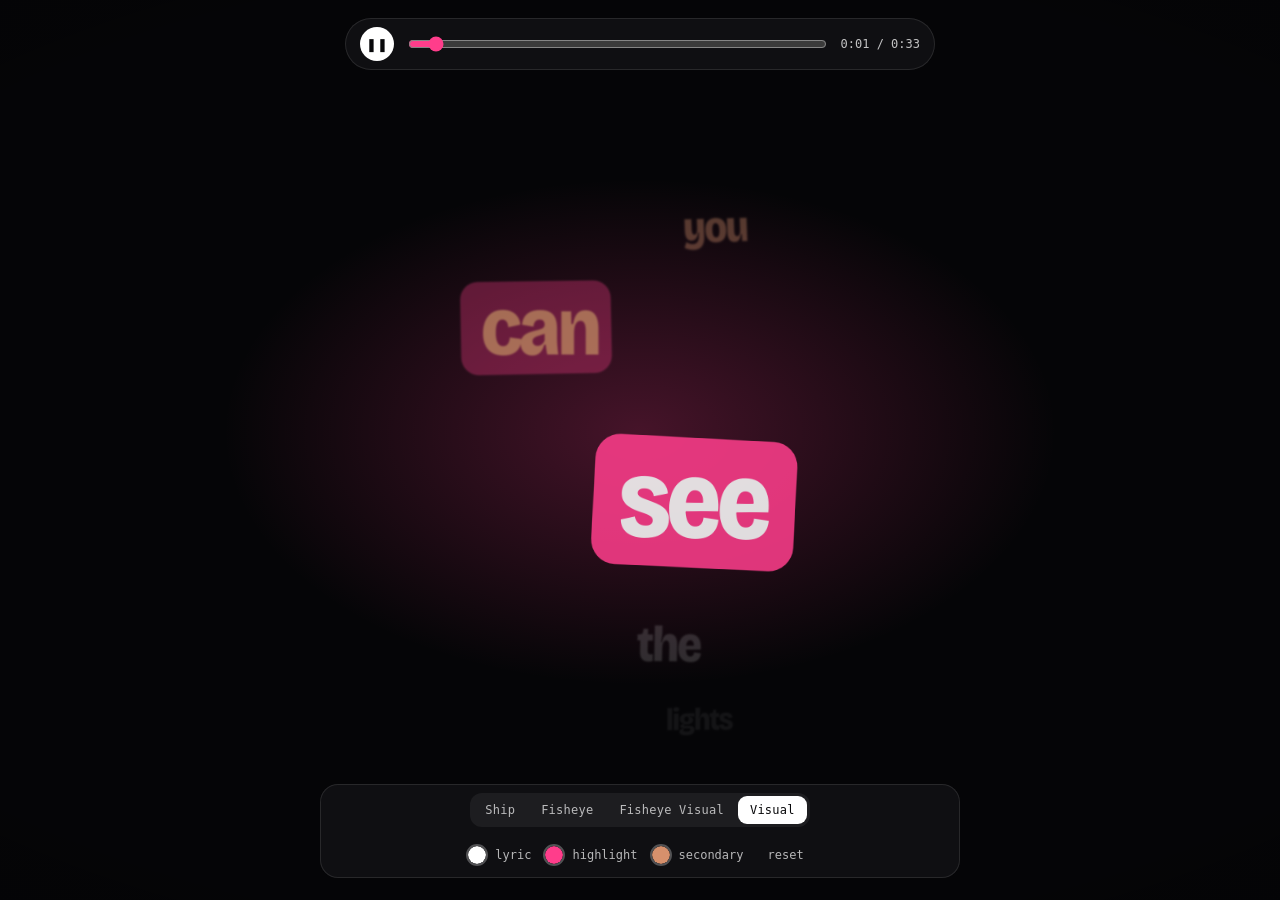
<file: demo.html>
<!DOCTYPE html>
<html lang="en">
<head>
<meta charset="UTF-8">
<meta name="viewport" content="width=device-width, initial-scale=1.0">
<title>per-word lyrics — demo (placeholder lyrics)</title>
<meta name="robots" content="noindex">
<link rel="preload" href="assets/fonts/Bricolage-wdth.woff2" as="font" type="font/woff2" crossorigin>
<style>
  @font-face { font-family: "Bricolage Grotesque"; font-weight: 200 800; font-stretch: 75% 100%; font-display: swap; src: url("assets/fonts/Bricolage-wdth.woff2") format("woff2"); }
  html, body { margin: 0; height: 100%; background: #050507; overflow: hidden; }
  .transport { position: fixed; left: 50%; top: 18px; transform: translateX(-50%); z-index: 40; display: flex; align-items: center; gap: 12px;
    width: min(560px, calc(100% - 24px)); padding: 8px 14px; border-radius: 99px; background: rgba(20,20,24,.72); border: 1px solid rgba(255,255,255,.1);
    backdrop-filter: blur(14px); color: rgba(255,255,255,.75); font: 500 12px ui-monospace, Consolas, "SF Mono", monospace; transition: opacity .35s; }
  .transport button { width: 34px; height: 34px; border-radius: 50%; border: 0; background: #fff; color: #08080a; cursor: pointer; font-size: 13px; }
  .transport input[type=range] { flex: 1; accent-color: #ff3d8b; }
  .transport output { min-width: 78px; text-align: right; font-variant-numeric: tabular-nums; }
  body.idle .transport, body.idle .vk-settings { opacity: 0; }
</style>
<link rel="stylesheet" href="karaoke.css">
</head>
<body>
<div class="vk" id="stage" data-style="visual"><div class="vk-glow"></div><div class="vk-world"></div></div>

<div class="transport" id="transport">
  <button id="play" aria-label="play / pause">❚❚</button>
  <input id="scrub" type="range" min="0" max="1000" value="0" aria-label="scrub">
  <output id="clock">0:00 / 0:00</output>
</div>
<div class="vk-settings" id="settings"></div>

<script src="karaoke.js"></script>
<script>
/* placeholder lyrics (not a real song): [text, start s, end s] — every line is spoken word by word */
var SCRIPT = [
  ["you can see the lights come up", 0.8],
  ["telling me a story i can feel", 4.2],
  ["number one on every wall tonight", 8.0],
  ["we are running through the fire", 12.2],
  ["hold on tight and don't let go", 16.0],
  ["every heart is a song worth singing", 19.8],
  ["moon on the water, sun on the roof", 24.4],
  ["time keeps turning but we stay", 28.6]
];
var WORDS = [];
SCRIPT.forEach(function (l, li) {
  var ws = l[0].split(" "), t = l[1] * 1000, next = (SCRIPT[li + 1] ? SCRIPT[li + 1][1] : l[1] + 4) * 1000;
  var span = Math.min(next - t - 500, ws.length * 520), step = span / ws.length;
  ws.forEach(function (w, i) {
    var s = t + i * step + (w.length > 5 ? 0 : 0);
    WORDS.push({ text: w, start: Math.round(s), end: Math.round(s + step * (0.7 + Math.min(w.length, 8) * 0.04)), lineIdx: li });
  });
});
var DURATION = WORDS[WORDS.length - 1].end + 1800;

var stage = document.getElementById("stage");
var vk = ykVK.create(stage, { reduced: function () { return matchMedia("(prefers-reduced-motion: reduce)").matches; } });
vk.setWords(WORDS);

/* settings bar: style + three colours, remembered */
var DEFAULTS = { lyric: "#ffffff", highlight: "#ff3d8b", secondary: "#d6906c" };
var LABELS = { ship: "Ship", fisheye: "Fisheye", "fisheye-visual": "Fisheye Visual", visual: "Visual" };
var settings = document.getElementById("settings");
var saved = {}; try { saved = JSON.parse(localStorage.getItem("vkDemo") || "{}"); } catch (e) {}
var state = { style: saved.style || "visual", colors: Object.assign({}, DEFAULTS, saved.colors) };
function persist() { try { localStorage.setItem("vkDemo", JSON.stringify(state)); } catch (e) {} }
settings.innerHTML = '<div class="vk-seg" role="group" aria-label="style">' + ykVK.STYLES.map(function (s) {
  return '<button data-s="' + s + '" aria-pressed="false">' + LABELS[s] + '</button>';
}).join("") + '</div><div class="vk-colors">' + ["lyric", "highlight", "secondary"].map(function (c) {
  return '<label><input type="color" data-c="' + c + '" aria-label="' + c + ' colour"><span>' + c + '</span></label>';
}).join("") + '</div><button class="vk-reset" id="reset">reset</button>';
function paint() {
  vk.setStyle(state.style); vk.setColors(state.colors);
  [].forEach.call(settings.querySelectorAll("[data-s]"), function (b) { b.setAttribute("aria-pressed", b.dataset.s === state.style); });
  [].forEach.call(settings.querySelectorAll("[data-c]"), function (i) { i.value = state.colors[i.dataset.c]; });
  persist();
}
settings.addEventListener("click", function (e) {
  var b = e.target.closest("[data-s]"); if (b) { state.style = b.dataset.s; paint(); }
  if (e.target.id === "reset") { state = { style: "visual", colors: Object.assign({}, DEFAULTS) }; paint(); }
});
settings.addEventListener("input", function (e) { var c = e.target.dataset.c; if (c) { state.colors[c] = e.target.value; paint(); } });
paint();

/* transport: a plain timer drives playback (swap for audio.currentTime to use an <audio> element) */
var pos = 0, playing = true, last = performance.now(), snap = false;
var play = document.getElementById("play"), scrub = document.getElementById("scrub"), clock = document.getElementById("clock");
function fmt(ms) { var s = Math.floor(ms / 1000); return Math.floor(s / 60) + ":" + String(s % 60).padStart(2, "0"); }
play.onclick = function () { playing = !playing; play.textContent = playing ? "❚❚" : "▶"; };
scrub.oninput = function () { pos = scrub.value / 1000 * DURATION; snap = true; };
function frame(now) {
  var dt = now - last; last = now;
  if (playing) { pos += dt; if (pos > DURATION) pos = 0, snap = true; }
  vk.update(pos, dt, snap); snap = false;
  scrub.value = Math.round(pos / DURATION * 1000);
  clock.textContent = fmt(pos) + " / " + fmt(DURATION);
  requestAnimationFrame(frame);
}
requestAnimationFrame(frame);
window.__demo = { seek: function (ms) { pos = ms; snap = true; }, pause: function () { playing = false; }, vk: vk };

/* chrome fades away after a moment, like a player */
var idle; function wake() { document.body.classList.remove("idle"); clearTimeout(idle); idle = setTimeout(function () { document.body.classList.add("idle"); }, 3500); }
["pointermove", "keydown", "touchstart"].forEach(function (ev) { addEventListener(ev, wake, { passive: true }); }); wake();
addEventListener("keydown", function (e) {
  var i = +e.key; if (i >= 1 && i <= 4) { state.style = ykVK.STYLES[i - 1]; paint(); }
  if (e.key === " ") { e.preventDefault(); play.click(); }
});
</script>
</body>
</html>
</file>
<file: karaoke.css>
/* karaoke.css — styles for karaoke.js (Verci-style per-word lyrics) */
.vk {
  --lyric: #ffffff; --highlight: #ff3d8b; --secondary: #d6906c;
  position: absolute; inset: 0; overflow: hidden;
  perspective: 1200px; perspective-origin: 50% 46%;
  background: #050507; color: var(--lyric);
  font-family: "Bricolage Grotesque", "Hanken Grotesk", system-ui, sans-serif;
  user-select: none; -webkit-user-select: none;
}
.vk-glow {
  position: absolute; inset: 0; pointer-events: none;
  background:
    radial-gradient(44% 38% at 50% 48%, color-mix(in srgb, var(--highlight) 26%, transparent), transparent 74%),
    radial-gradient(120% 90% at 50% 50%, transparent 55%, rgba(0, 0, 0, .55));
}
.vk-world { position: absolute; inset: 0; transform-style: preserve-3d; will-change: transform; }
.vk-w {
  position: absolute; left: 50%; top: 50%;
  font-size: var(--vk-fs, 96px); font-weight: 780; font-variation-settings: "wdth" 86;
  letter-spacing: -.05em; line-height: 1; white-space: nowrap;
  padding: .1em .28em .14em; transform-origin: 50% 55%;
  will-change: transform, opacity, filter;
}
.vk-t { position: relative; z-index: 1; transition: color .16s ease; }
.vk-w.s-up .vk-t { color: color-mix(in srgb, var(--lyric) 36%, transparent); }
.vk-w.s-on .vk-t { color: #fff; transition: none; } /* lights up instantly: a fade reads as late */
.vk-w.s-past .vk-t { color: var(--secondary); }
.vk-hl {
  position: absolute; inset: .03em .05em .05em; border-radius: .22em;
  background: var(--highlight); opacity: 0; transform-origin: 28% 60%;
}
.vk-ic {
  position: absolute; top: 50%; width: .82em; height: .82em; margin-top: -.41em;
  color: var(--highlight); opacity: 0; z-index: 2; pointer-events: none;
}
.vk-ic.r { left: 100%; margin-left: -.1em; }
.vk-ic.l { right: 100%; margin-right: -.1em; }
.vk-ic svg, .vk-ic img { display: block; width: 100%; height: 100%; }
.vk-ic .ios-emo { width: 100%; height: 100%; vertical-align: top; }

/* settings bar: style + palette */
.vk-settings {
  position: absolute; left: 50%; bottom: 22px; transform: translateX(-50%); z-index: 30;
  display: flex; align-items: center; gap: 14px; flex-wrap: wrap; justify-content: center;
  padding: 8px 10px; max-width: calc(100% - 24px);
  background: rgba(20, 20, 24, .72); border: 1px solid rgba(255, 255, 255, .1); border-radius: 18px;
  backdrop-filter: blur(14px); -webkit-backdrop-filter: blur(14px);
  font: 500 12px/1 "JetBrains Mono", ui-monospace, monospace; color: rgba(255, 255, 255, .7);
  transition: opacity .35s ease, transform .35s ease;
}
.vk-seg { display: flex; gap: 2px; padding: 3px; background: rgba(255, 255, 255, .06); border-radius: 12px; }
.vk-seg button {
  padding: 8px 12px; border-radius: 9px; color: inherit; font: inherit; letter-spacing: .02em; cursor: pointer;
  background: transparent; border: 0; transition: background .2s ease, color .2s ease;
}
.vk-seg button:hover { color: #fff; }
.vk-seg button[aria-pressed="true"] { background: #fff; color: #08080a; }
.vk-colors { display: flex; align-items: center; gap: 12px; }
.vk-colors label { display: flex; align-items: center; gap: 7px; cursor: pointer; }
.vk-colors input[type="color"] {
  -webkit-appearance: none; appearance: none; width: 22px; height: 22px; padding: 0; border: 2px solid rgba(255, 255, 255, .28);
  border-radius: 50%; background: none; cursor: pointer; overflow: hidden;
}
.vk-colors input[type="color"]::-webkit-color-swatch-wrapper { padding: 0; }
.vk-colors input[type="color"]::-webkit-color-swatch { border: 0; border-radius: 50%; }
.vk-colors input[type="color"]::-moz-color-swatch { border: 0; border-radius: 50%; }
.vk-reset { padding: 8px 10px; border-radius: 9px; background: transparent; border: 0; color: inherit; font: inherit; cursor: pointer; }
.vk-reset:hover { color: #fff; }

@media (max-width: 640px) {
  .vk-settings { gap: 8px; bottom: 14px; }
  .vk-seg button { padding: 8px 9px; font-size: 11px; }
  .vk-colors span { display: none; }
}
@media (prefers-reduced-motion: reduce) { .vk-w, .vk-t { transition: none; } }
</file>
